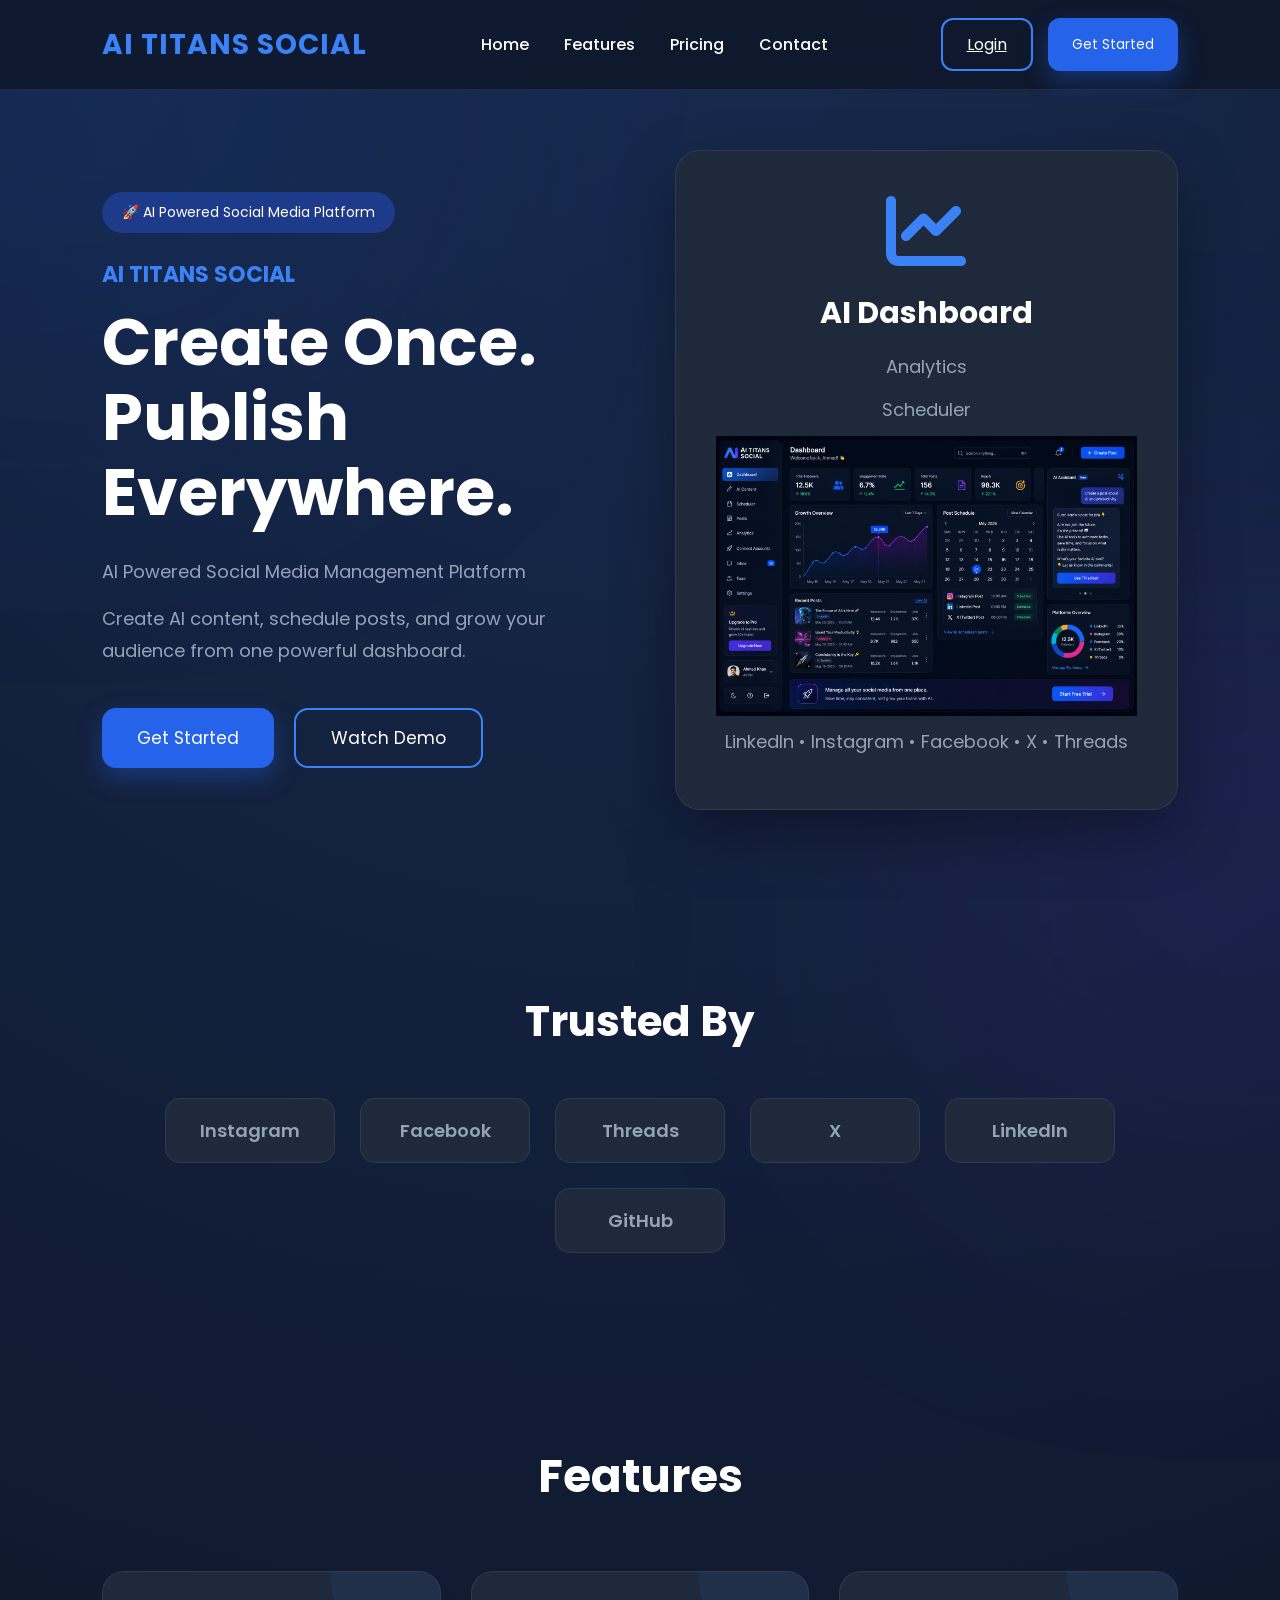
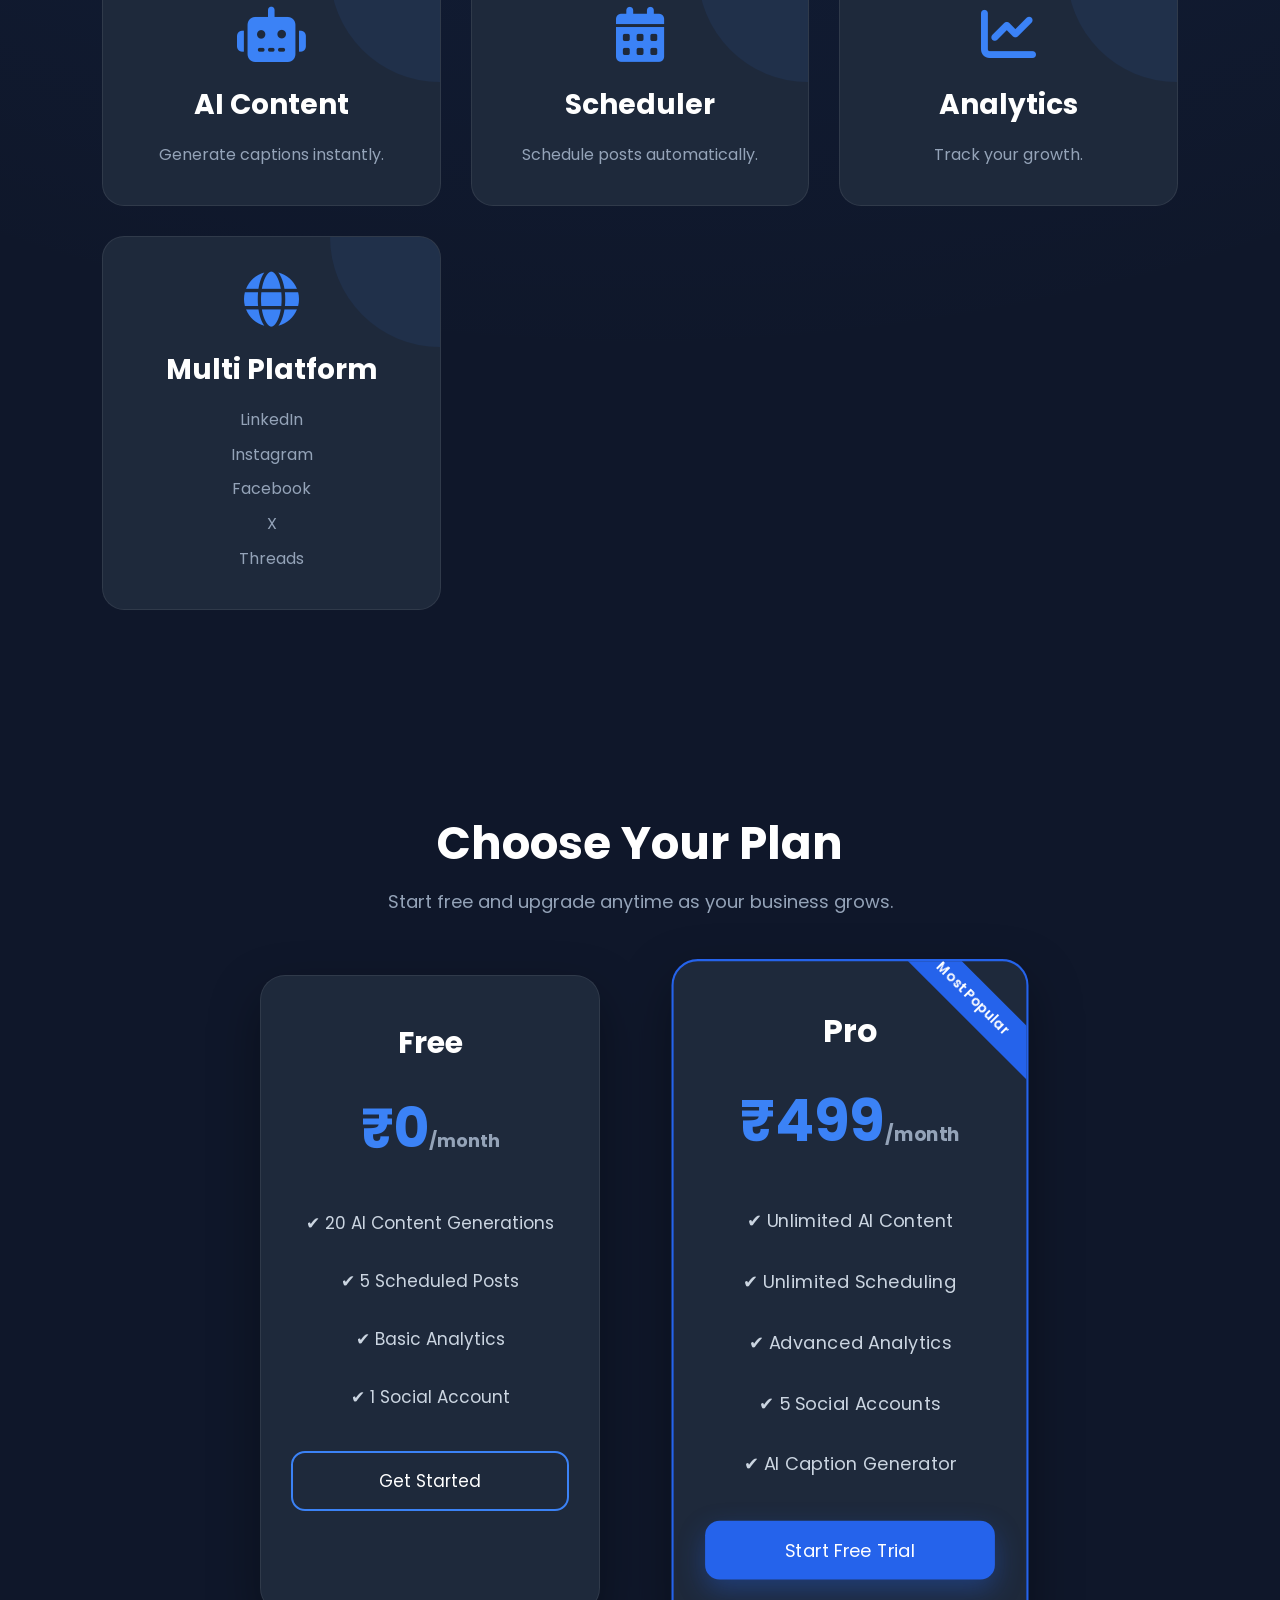
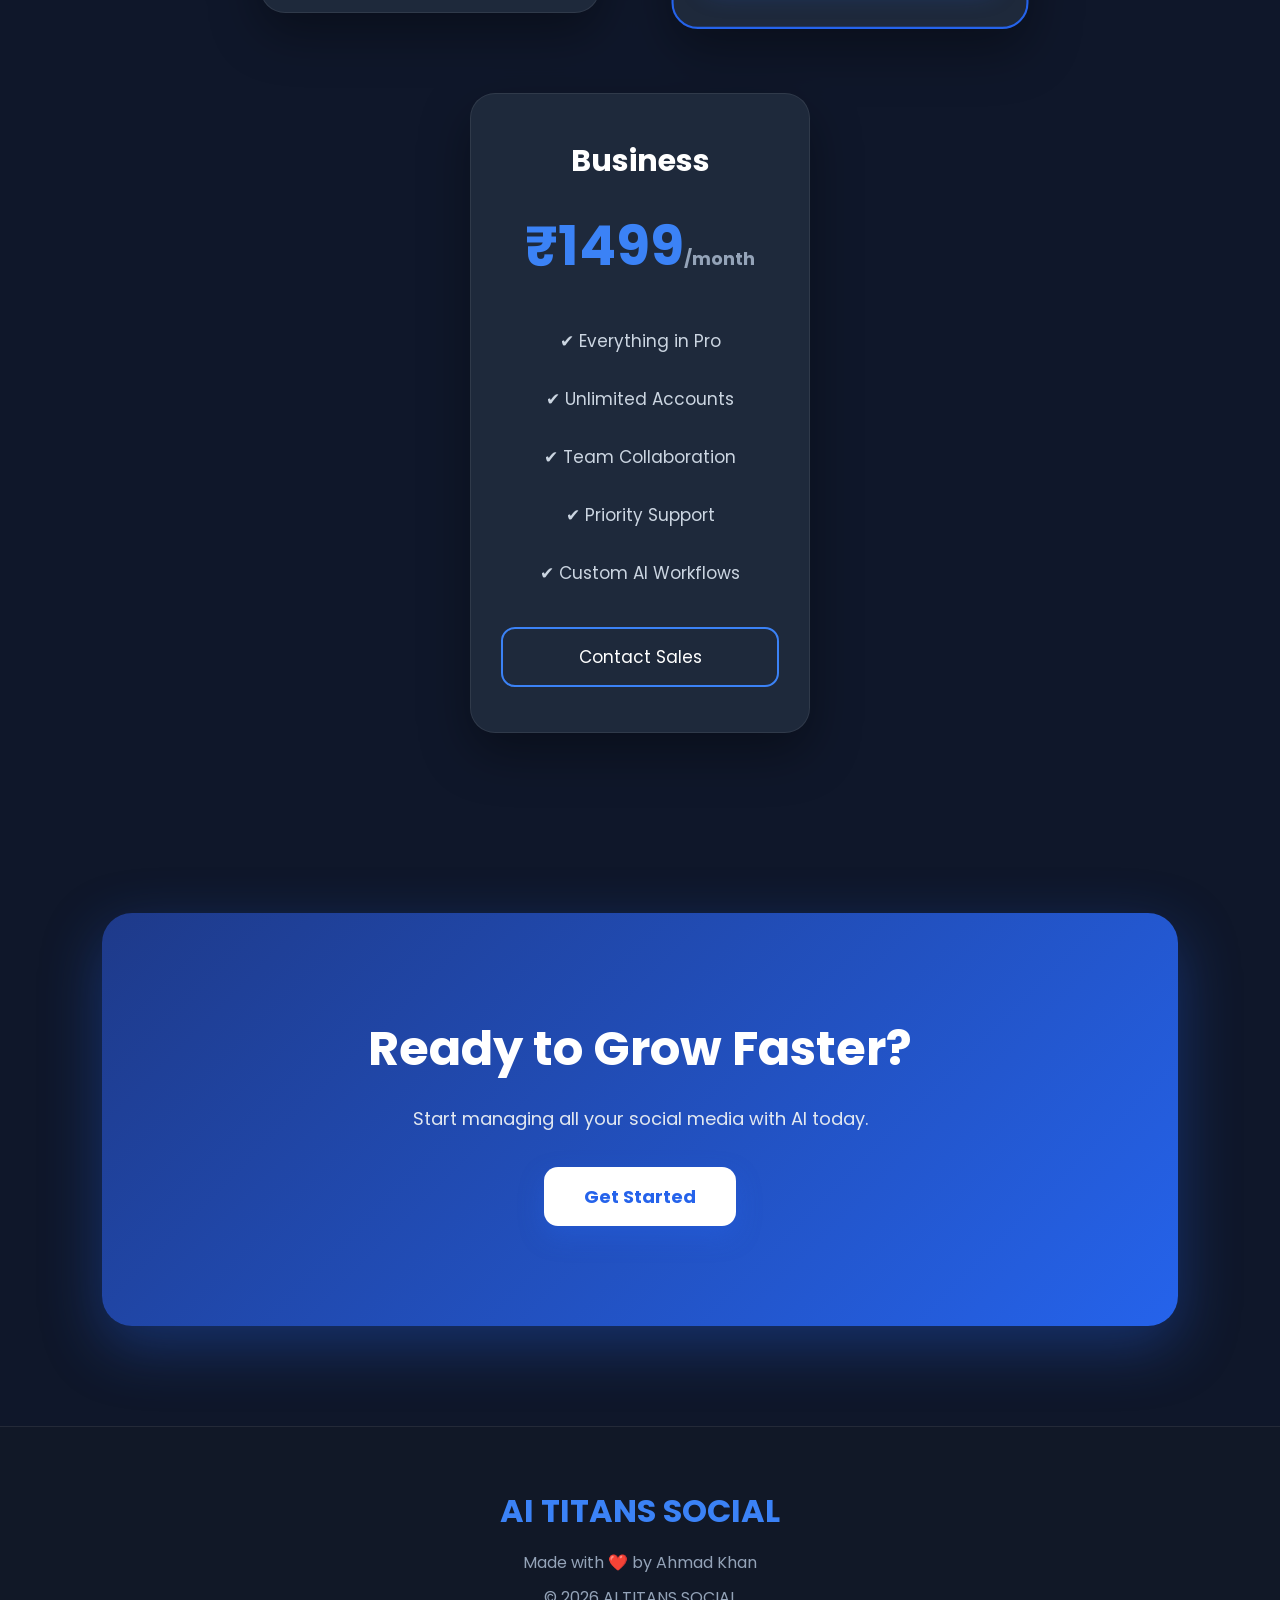
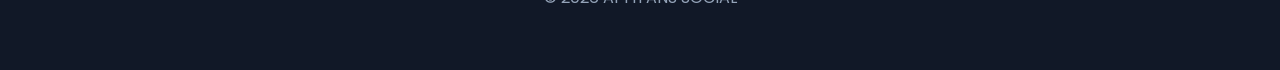
<file: index.html>
<!DOCTYPE html>
<html lang="en">
<head>
    <meta charset="UTF-8">
    <meta name="viewport" content="width=device-width, initial-scale=1.0">

    <title>AI TITANS SOCIAL | AI Powered Social Media Management Platform</title>

    <meta name="description" content="Create AI content, schedule posts and manage LinkedIn, Instagram, Facebook, X and Threads from one dashboard.">

    <meta name="keywords" content="AI Social Media, LinkedIn Scheduler, Instagram AI, Social Media Management">

    <meta name="author" content="Ahmad Khan">

    


    <!-- Google Font -->
    <link href="https://fonts.googleapis.com/css2?family=Poppins:wght@300;400;500;600;700;800&display=swap" rel="stylesheet">

    <link rel="icon" href="assets/favicon.svg" type="image/svg+xml">

    <!-- Font Awesome -->
    <link rel="stylesheet"
    href="https://cdnjs.cloudflare.com/ajax/libs/font-awesome/6.5.2/css/all.min.css">


    <link rel="stylesheet" href="css/style.css">
</head>


<body>


<!-- ================= NAVBAR ================= -->


<nav class="navbar">


<div class="logo">
AI TITANS SOCIAL
</div>


<ul class="nav-links">


<li><a href="#hero">Home</a></li>


<li><a href="#features">Features</a></li>


<li><a href="#pricing">Pricing</a></li>


<li><a href="#footer">Contact</a></li>


</ul>


    <div class="buttons">


       <a href="login.html" class="login-btn">Login</a>
        <button class="start-btn" id="startBtn">
Get Started
</button>
    </div>


</nav>


<!-- ================= HERO ================= -->


<section class="hero" id="hero">

    
    



<div class="hero-left">


<div class="badge">


🚀 AI Powered Social Media Platform


</div>


<h1>AI TITANS SOCIAL</h1>


<h2>


Create Once.<br>


Publish Everywhere.


</h2>


<p>


AI Powered Social Media Management Platform


</p>


<p>


Create AI content, schedule posts, and grow your audience from one powerful dashboard.


</p>


<div class="hero-buttons">


<button class="primary-btn" id="heroStart">
Get Started
</button>


<button class="secondary-btn" id="watchDemo">
Watch Demo
</button>


</div>


</div>


<div class="hero-right">


<div class="dashboard-preview">


<i class="fa-solid fa-chart-line"></i>


<h3>AI Dashboard</h3>


<p>Analytics</p>


<p>Scheduler</p>

<img src="assets/dashboard.png" alt="Dashboard">
<p>LinkedIn • Instagram • Facebook • X • Threads</p>


</div>


</div>


</section>


<!-- ================= TRUSTED ================= -->


<section class="trusted">

    <h2>Trusted By</h2>

    <div class="logos">

        <a href="https://www.instagram.com/aititanss/" target="_blank">
            Instagram
        </a>

        <a href="https://www.facebook.com/profile.php?id=100073466664665&sk=directory_links" target="_blank">
            Facebook
        </a>

        <a href="https://www.threads.net/" target="_blank">
            Threads
        </a>

        <a href="https://x.com/" target="_blank">
            X
        </a>

        <a href="https://www.linkedin.com/in/ahmad-khan-cse/" target="_blank">
            LinkedIn
        </a>

        <a href="https://github.com/ahmadkhan-csbs" target="_blank">
            GitHub
        </a>

    </div>

</section>

<!-- ================= FEATURES ================= -->


<section class="features" id="features">


<h2>Features</h2>


<div class="feature-grid">


<div class="card">


<i class="fa-solid fa-robot"></i>


<h3>AI Content</h3>


<p>Generate captions instantly.</p>


</div>


<div class="card">


<i class="fa-solid fa-calendar-days"></i>


<h3>Scheduler</h3>


<p>Schedule posts automatically.</p>


</div>


<div class="card">


<i class="fa-solid fa-chart-line"></i>


<h3>Analytics</h3>


<p>Track your growth.</p>


</div>


<div class="card">


<i class="fa-solid fa-globe"></i>


<h3>Multi Platform</h3>


<p>LinkedIn</p>


<p>Instagram</p>


<p>Facebook</p>


<p>X</p>


<p>Threads</p>


</div>


</div>


</section>


<!-- ================= PRICING ================= -->

<section class="pricing" id="pricing">

    <h2>Choose Your Plan</h2>

    <p class="pricing-subtitle">
        Start free and upgrade anytime as your business grows.
    </p>

    <div class="pricing-grid">

        <!-- Free Plan -->

        <div class="price-card">

            <h3>Free</h3>

            <h1>₹0<span>/month</span></h1>

            <p>✔ 20 AI Content Generations</p>

            <p>✔ 5 Scheduled Posts</p>

            <p>✔ Basic Analytics</p>

            <p>✔ 1 Social Account</p>

            <button class="secondary-btn">
                Get Started
            </button>

        </div>

        <!-- Pro Plan -->

        <div class="price-card popular">

            <div class="popular-badge">
                Most Popular
            </div>

            <h3>Pro</h3>

            <h1>₹499<span>/month</span></h1>

            <p>✔ Unlimited AI Content</p>

            <p>✔ Unlimited Scheduling</p>

            <p>✔ Advanced Analytics</p>

            <p>✔ 5 Social Accounts</p>

            <p>✔ AI Caption Generator</p>

            <button class="primary-btn">
                Start Free Trial
            </button>

        </div>

        <!-- Business Plan -->

        <div class="price-card">

            <h3>Business</h3>

            <h1>₹1499<span>/month</span></h1>

            <p>✔ Everything in Pro</p>

            <p>✔ Unlimited Accounts</p>

            <p>✔ Team Collaboration</p>

            <p>✔ Priority Support</p>

            <p>✔ Custom AI Workflows</p>

            <button class="secondary-btn">
                Contact Sales
            </button>

        </div>

    </div>

</section>

<!-- ================= CTA ================= -->


<section class="cta">


<h2>


Ready to Grow Faster?


</h2>


<p>


Start managing all your social media with AI today.


</p>


<button class="primary-btn" id="ctaStart">
    Get Started
</button>


</section>


<!-- ================= FOOTER ================= -->


<footer id="footer">


<h2>AI TITANS SOCIAL</h2>


<p>Made with ❤️ by Ahmad Khan</p>


<p>© 2026 AI TITANS SOCIAL</p>


</footer>


<script src="js/script.js"></script>


</body>
</html>
</file>
<file: css/style.css>
/* ==========================================
   AI TITANS SOCIAL - PART 1
   Reset + Body + Navbar + Hero
========================================== */

@import url('https://fonts.googleapis.com/css2?family=Poppins:wght@300;400;500;600;700;800&display=swap');

*{
    margin:0;
    padding:0;
    box-sizing:border-box;
    font-family:'Poppins',sans-serif;
}

html{
    scroll-behavior:smooth;
}

body{
    background:#0F172A;
    color:#fff;
    overflow-x:hidden;

    background-image:
    radial-gradient(circle at top,
    rgba(59,130,246,.18),
    transparent 40%);
}

/* ===========================
   NAVBAR
=========================== */

.navbar{

    position:fixed;
    top:0;
    left:0;

    width:100%;

    display:flex;
    justify-content:space-between;
    align-items:center;

    padding:18px 8%;

    backdrop-filter:blur(18px);

    background:rgba(15,23,42,.75);

    border-bottom:1px solid rgba(255,255,255,.08);

    z-index:999;

}

.logo{

    font-size:28px;

    font-weight:700;

    color:#3B82F6;

    letter-spacing:1px;

}

.nav-links{

    display:flex;

    list-style:none;

    gap:35px;

}

.nav-links a{

    color:white;

    text-decoration:none;

    font-weight:500;

    transition:.35s;

}

.nav-links a:hover{

    color:#3B82F6;

}

.buttons{

    display:flex;

    gap:15px;

}

.login-btn{

    padding:12px 24px;

    background:transparent;

    color:white;

    border:2px solid #3B82F6;

    border-radius:12px;

    cursor:pointer;

    transition:.3s;

}

.login-btn:hover{

    background:#3B82F6;

}

.start-btn{

    padding:12px 24px;

    background:#2563EB;

    color:white;

    border:none;

    border-radius:12px;

    cursor:pointer;

    transition:.3s;

    box-shadow:0 10px 25px rgba(37,99,235,.35);

}

.start-btn:hover{

    transform:translateY(-3px);

    box-shadow:0 15px 35px rgba(37,99,235,.45);

}

/* ===========================
   HERO
=========================== */

.hero{

    min-height:100vh;

    display:flex;

    justify-content:space-between;

    align-items:center;

    gap:70px;

    padding:140px 8% 80px;

}

.hero-left{

    flex:1;

}

.badge{

    display:inline-block;

    padding:10px 20px;

    border-radius:30px;

    background:#1E3A8A;

    color:white;

    margin-bottom:25px;

    font-size:14px;

}

.hero h1{

    color:#3B82F6;

    font-size:22px;

    margin-bottom:15px;

}

.hero h2{

    font-size:65px;

    line-height:1.15;

    margin-bottom:25px;

    color:white;

}

.hero p{

    color:#94A3B8;

    font-size:18px;

    line-height:1.8;

    max-width:620px;

    margin-bottom:15px;

}

.hero-buttons{

    display:flex;

    gap:20px;

    margin-top:40px;

}

.primary-btn{

    padding:15px 35px;

    background:#2563EB;

    color:white;

    border:none;

    border-radius:14px;

    cursor:pointer;

    font-size:17px;

    transition:.3s;

    box-shadow:0 10px 25px rgba(37,99,235,.35);

}

.primary-btn:hover{

    transform:translateY(-4px);

    box-shadow:0 20px 40px rgba(37,99,235,.45);

}

.secondary-btn{

    padding:15px 35px;

    background:transparent;

    border:2px solid #3B82F6;

    color:white;

    border-radius:14px;

    cursor:pointer;

    font-size:17px;

    transition:.3s;

}

.secondary-btn:hover{

    background:#3B82F6;

}

.hero-right{

    flex:1;

    display:flex;

    justify-content:center;

}

.dashboard-preview{

    width:100%;

    max-width:520px;

    background:#1E293B;

    border:1px solid rgba(255,255,255,.08);

    border-radius:25px;

    padding:40px;

    text-align:center;

    box-shadow:0 25px 60px rgba(0,0,0,.35);

    animation:float 5s ease-in-out infinite;

}

.dashboard-preview i{

    font-size:80px;

    color:#3B82F6;

    margin-bottom:20px;

}

.dashboard-preview h3{

    font-size:30px;

    margin-bottom:15px;

}

.dashboard-preview p{

    color:#94A3B8;

    margin:10px 0;

}

/* Floating Animation */

@keyframes float{

0%{
transform:translateY(0px);
}

50%{
transform:translateY(-15px);
}

100%{
transform:translateY(0px);
}

}


/* ==========================================
   AI TITANS SOCIAL - PART 2
   Trusted + Features
========================================== */

/* ===========================
   TRUSTED
=========================== */

/* ================= TRUSTED ================= */

.trusted{

    width:100%;

    padding:90px 8%;

    text-align:center;

}

.trusted h2{

    font-size:42px;

    color:#fff;

    margin-bottom:45px;

}

.logos{

    display:flex;

    justify-content:center;

    align-items:center;

    gap:25px;

    flex-wrap:wrap;

}

.logos a{

    display:flex;

    justify-content:center;

    align-items:center;

    width:170px;

    height:65px;

    text-decoration:none;

    color:#94A3B8;

    background:#1E293B;

    border:1px solid rgba(255,255,255,.08);

    border-radius:15px;

    font-size:18px;

    font-weight:600;

    transition:.35s;

}

.logos a:hover{

    color:#fff;

    background:#2563EB;

    transform:translateY(-8px);

    box-shadow:0 12px 30px rgba(37,99,235,.35);

}

/* ===========================
   FEATURES
=========================== */

.features{

    padding:100px 8%;

}

.features h2{

    text-align:center;

    font-size:45px;

    margin-bottom:60px;

}

.feature-grid{

    display:grid;

    grid-template-columns:repeat(auto-fit,minmax(260px,1fr));

    gap:30px;

}

/* ===========================
   CARD
=========================== */

.card{

    background:#1E293B;

    border-radius:22px;

    padding:35px;

    text-align:center;

    border:1px solid rgba(255,255,255,.08);

    transition:.45s;

    position:relative;

    overflow:hidden;

}

/* Top Glow */

.card::before{

content:"";

position:absolute;

left:-100%;

top:0;

width:100%;

height:4px;

background:#3B82F6;

transition:.45s;

}

.card:hover::before{

left:0;

}

.card:hover{

transform:translateY(-12px);

box-shadow:

0 20px 45px rgba(37,99,235,.25);

border-color:#3B82F6;

}

/* ICON */

.card i{

font-size:55px;

color:#3B82F6;

margin-bottom:22px;

transition:.35s;

}

.card:hover i{

transform:scale(1.15) rotate(5deg);

}

/* TITLE */

.card h3{

font-size:28px;

margin-bottom:15px;

color:white;

}

/* TEXT */

.card p{

font-size:16px;

line-height:1.8;

color:#94A3B8;

}

/* Multi Platform */

.card p:not(:first-of-type){

margin-top:6px;

}

/* Small Blue Line */

.card hr{

border:none;

height:2px;

background:#2563EB;

margin:18px auto;

width:60px;

}

/* ===========================
   FEATURE GLOW
=========================== */

.card::after{

content:"";

position:absolute;

width:220px;

height:220px;

background:rgba(59,130,246,.08);

border-radius:50%;

top:-110px;

right:-110px;

transition:.45s;

}

.card:hover::after{

transform:scale(1.2);

}

/* ===========================
   FEATURE ANIMATION
=========================== */

.card{

animation:fadeUp .8s ease;

}

@keyframes fadeUp{

from{

opacity:0;

transform:translateY(40px);

}

to{

opacity:1;

transform:translateY(0);

}

}

/* ===========================
   TABLET
=========================== */

@media(max-width:992px){

.features{

padding:80px 6%;

}

.trusted{

padding:70px 6%;

}

.feature-grid{

grid-template-columns:repeat(2,1fr);

}

}

/* ===========================
   MOBILE
=========================== */

@media(max-width:768px){

.feature-grid{

grid-template-columns:1fr;

}

.features h2{

font-size:34px;

}

.trusted h2{

font-size:34px;

}

.logos{

gap:18px;

}

.logos span{

width:100%;

}

}


/* ==========================================
   AI TITANS SOCIAL - PART 3
   Pricing + CTA + Footer
========================================== */

/* ===========================
   PRICING
=========================== */

/* ===========================
   PRICING
=========================== */

.pricing{
    padding:100px 8%;
    text-align:center;
}

.pricing h2{
    font-size:45px;
    margin-bottom:10px;
}

.pricing-subtitle{
    color:#94A3B8;
    margin-bottom:60px;
    font-size:18px;
}

/* 3 Cards */

.pricing-grid{
    display:flex;
    justify-content:center;
    align-items:stretch;
    gap:80px;
    flex-wrap:wrap;
    margin-top:50px;
}

/* Card */

.price-card{

    width:340px;

    min-height:600px;

    display:flex;

    flex-direction:column;

    background:#1E293B;

    border-radius:25px;

    padding:45px 30px;

    border:1px solid rgba(255,255,255,.08);

    box-shadow:0 20px 50px rgba(0,0,0,.35);

    transition:.4s;

    position:relative;

    overflow:hidden;
}

.price-card button{

    margin-top:auto;

}
/* Hover */

.price-card:hover{

    transform:translateY(-12px);

    box-shadow:0 25px 60px rgba(37,99,235,.35);

    border-color:#3B82F6;
}

/* Popular Card */

.popular{

    border:2px solid #2563EB;

    transform:scale(1.05);
}

.popular:hover{

    transform:scale(1.08);
}

/* Badge */

.popular-badge{

    position:absolute;

    top:18px;

    right:-45px;

    background:#2563EB;

    color:#fff;

    padding:8px 50px;

    transform:rotate(45deg);

    font-size:13px;

    font-weight:600;
}

/* Text */

.price-card h3{

    font-size:30px;

    margin-bottom:20px;
}

.price-card h1{

    font-size:55px;

    color:#3B82F6;

    margin-bottom:25px;
}

.price-card h1 span{

    font-size:18px;

    color:#94A3B8;
}

.price-card p{

    color:#CBD5E1;

    font-size:17px;

    margin:16px 0;
}

.price-card button{

    margin-top:25px;

    width:100%;
}

/* Mobile */

@media(max-width:1100px){

    .pricing-grid{

        flex-direction:column;

        align-items:center;
    }

    .popular{

        transform:none;
    }

    .popular:hover{

        transform:translateY(-10px);
    }

}

/* ===========================
   CTA
=========================== */

.cta{

padding:100px 8%;

text-align:center;

background:linear-gradient(135deg,#1E3A8A,#2563EB);

border-radius:30px;

margin:80px 8%;

box-shadow:0 20px 60px rgba(37,99,235,.35);

}

.cta h2{

font-size:48px;

margin-bottom:20px;

}

.cta p{

font-size:18px;

color:#E2E8F0;

margin-bottom:35px;

}

.cta button{

padding:16px 40px;

background:white;

color:#2563EB;

font-size:18px;

font-weight:700;

border:none;

border-radius:14px;

cursor:pointer;

transition:.35s;

}

.cta button:hover{

transform:translateY(-5px);

box-shadow:0 15px 35px rgba(255,255,255,.35);

}

/* ===========================
   FOOTER
=========================== */

footer{

margin-top:100px;

padding:60px 8%;

background:#111827;

border-top:1px solid rgba(255,255,255,.08);

text-align:center;

}

footer h2{

font-size:32px;

color:#3B82F6;

margin-bottom:15px;

}

footer p{

font-size:16px;

color:#94A3B8;

margin-top:10px;

}

footer .social{

margin-top:30px;

display:flex;

justify-content:center;

gap:20px;

}

footer .social a{

width:48px;
height:48px;

display:flex;
align-items:center;
justify-content:center;

background:#1E293B;

color:white;

border-radius:50%;

font-size:20px;

transition:.35s;

text-decoration:none;

}

footer .social a:hover{

background:#2563EB;

transform:translateY(-6px);

box-shadow:0 12px 30px rgba(37,99,235,.35);

}

/* ===========================
   RESPONSIVE
=========================== */

@media(max-width:992px){

.price-card{

max-width:100%;

}

.cta{

margin:60px 6%;

}

}

@media(max-width:768px){

.pricing h2{

font-size:36px;

}

.price-card{

padding:35px 25px;

}

.price-card h1{

font-size:42px;

}

.cta{

padding:70px 25px;

}

.cta h2{

font-size:34px;

}

.cta p{

font-size:16px;

}

}


/* ==========================================
   AI TITANS SOCIAL - PART 4
   Animations + Responsive + Final Polish
========================================== */

/* ===========================
   SCROLLBAR
=========================== */

::-webkit-scrollbar{
    width:10px;
}

::-webkit-scrollbar-track{
    background:#0F172A;
}

::-webkit-scrollbar-thumb{
    background:#2563EB;
    border-radius:20px;
}

::-webkit-scrollbar-thumb:hover{
    background:#3B82F6;
}

/* ===========================
   TEXT SELECTION
=========================== */

::selection{
    background:#2563EB;
    color:white;
}

/* ===========================
   SECTION SPACING
=========================== */

section{
    scroll-margin-top:100px;
}

/* ===========================
   BUTTON EFFECT
=========================== */

button{
    transition:.35s;
}

button:hover{
    cursor:pointer;
}

button:active{
    transform:scale(.96);
}

/* ===========================
   LINK EFFECT
=========================== */

a{
    transition:.3s;
}

/* ===========================
   GLOW BACKGROUND
=========================== */

body::before{

content:"";

position:fixed;

width:500px;
height:500px;

left:-200px;
top:-200px;

background:#2563EB;

filter:blur(180px);

opacity:.18;

z-index:-1;

}

body::after{

content:"";

position:fixed;

width:450px;
height:450px;

right:-180px;
bottom:-180px;

background:#7C3AED;

filter:blur(180px);

opacity:.18;

z-index:-1;

}

/* ===========================
   HERO FLOAT
=========================== */

.hero-right{

animation:floatHero 6s ease-in-out infinite;

}

@keyframes floatHero{

0%{

transform:translateY(0px);

}

50%{

transform:translateY(-15px);

}

100%{

transform:translateY(0px);

}

}

/* ===========================
   IMAGE EFFECT
=========================== */

img{

max-width:100%;

display:block;

}

/* ===========================
   FADE ANIMATION
=========================== */

.fade{

animation:fade .8s ease;

}

@keyframes fade{

from{

opacity:0;

transform:translateY(40px);

}

to{

opacity:1;

transform:translateY(0);

}

}

/* ===========================
   CARD ANIMATION
=========================== */

.card{

animation:cardAnimation .8s ease;

}

@keyframes cardAnimation{

0%{

opacity:0;

transform:translateY(40px);

}

100%{

opacity:1;

transform:translateY(0);

}

}

/* ===========================
   NAVBAR SHADOW
=========================== */

.navbar{

transition:.35s;

}

/* ===========================
   LOGO EFFECT
=========================== */

.logo{

transition:.3s;

}

.logo:hover{

transform:scale(1.05);

color:#60A5FA;

}

/* ===========================
   MOBILE
=========================== */

@media(max-width:992px){

.hero{

flex-direction:column;

text-align:center;

padding-top:150px;

}

.hero-left{

order:2;

}

.hero-right{

order:1;

margin-bottom:40px;

}

.hero-buttons{

justify-content:center;

}

.navbar{

padding:18px 5%;

}

}

@media(max-width:768px){

.navbar{

flex-direction:column;

gap:18px;

}

.nav-links{

flex-wrap:wrap;

justify-content:center;

gap:18px;

}

.buttons{

width:100%;

justify-content:center;

}

.hero h2{

font-size:42px;

}

.hero p{

font-size:16px;

}

.primary-btn,
.secondary-btn{

width:100%;

}

.hero-buttons{

flex-direction:column;

width:100%;

}

}

@media(max-width:480px){

.hero h2{

font-size:32px;

}

.logo{

font-size:22px;

}

.features h2,
.trusted h2,
.pricing h2{

font-size:30px;

}

.cta h2{

font-size:28px;

}

footer h2{

font-size:24px;

}

}

/* ===========================
   SMOOTH TRANSITIONS
=========================== */

.card,
.price-card,
.primary-btn,
.secondary-btn,
.logos span{

transition:all .35s ease;

}

/* ===========================
   END
=========================== */
</file>
